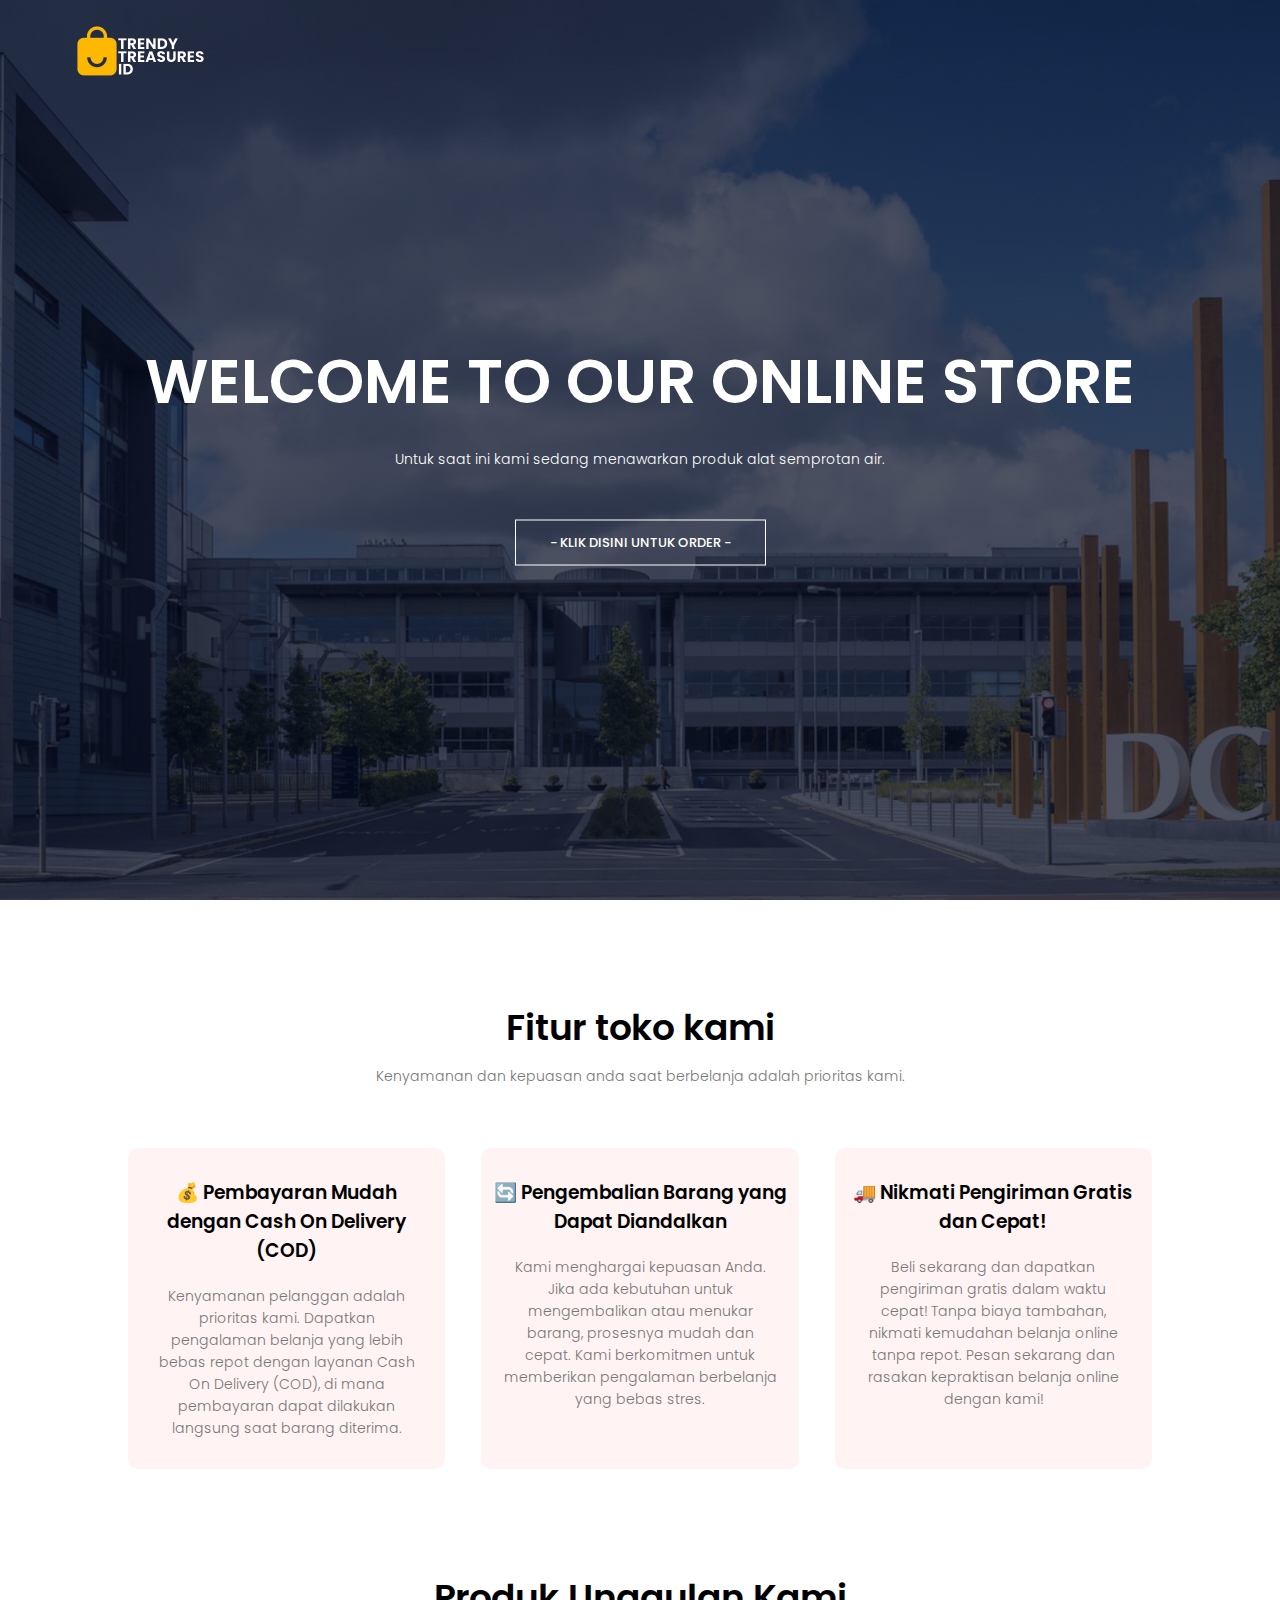
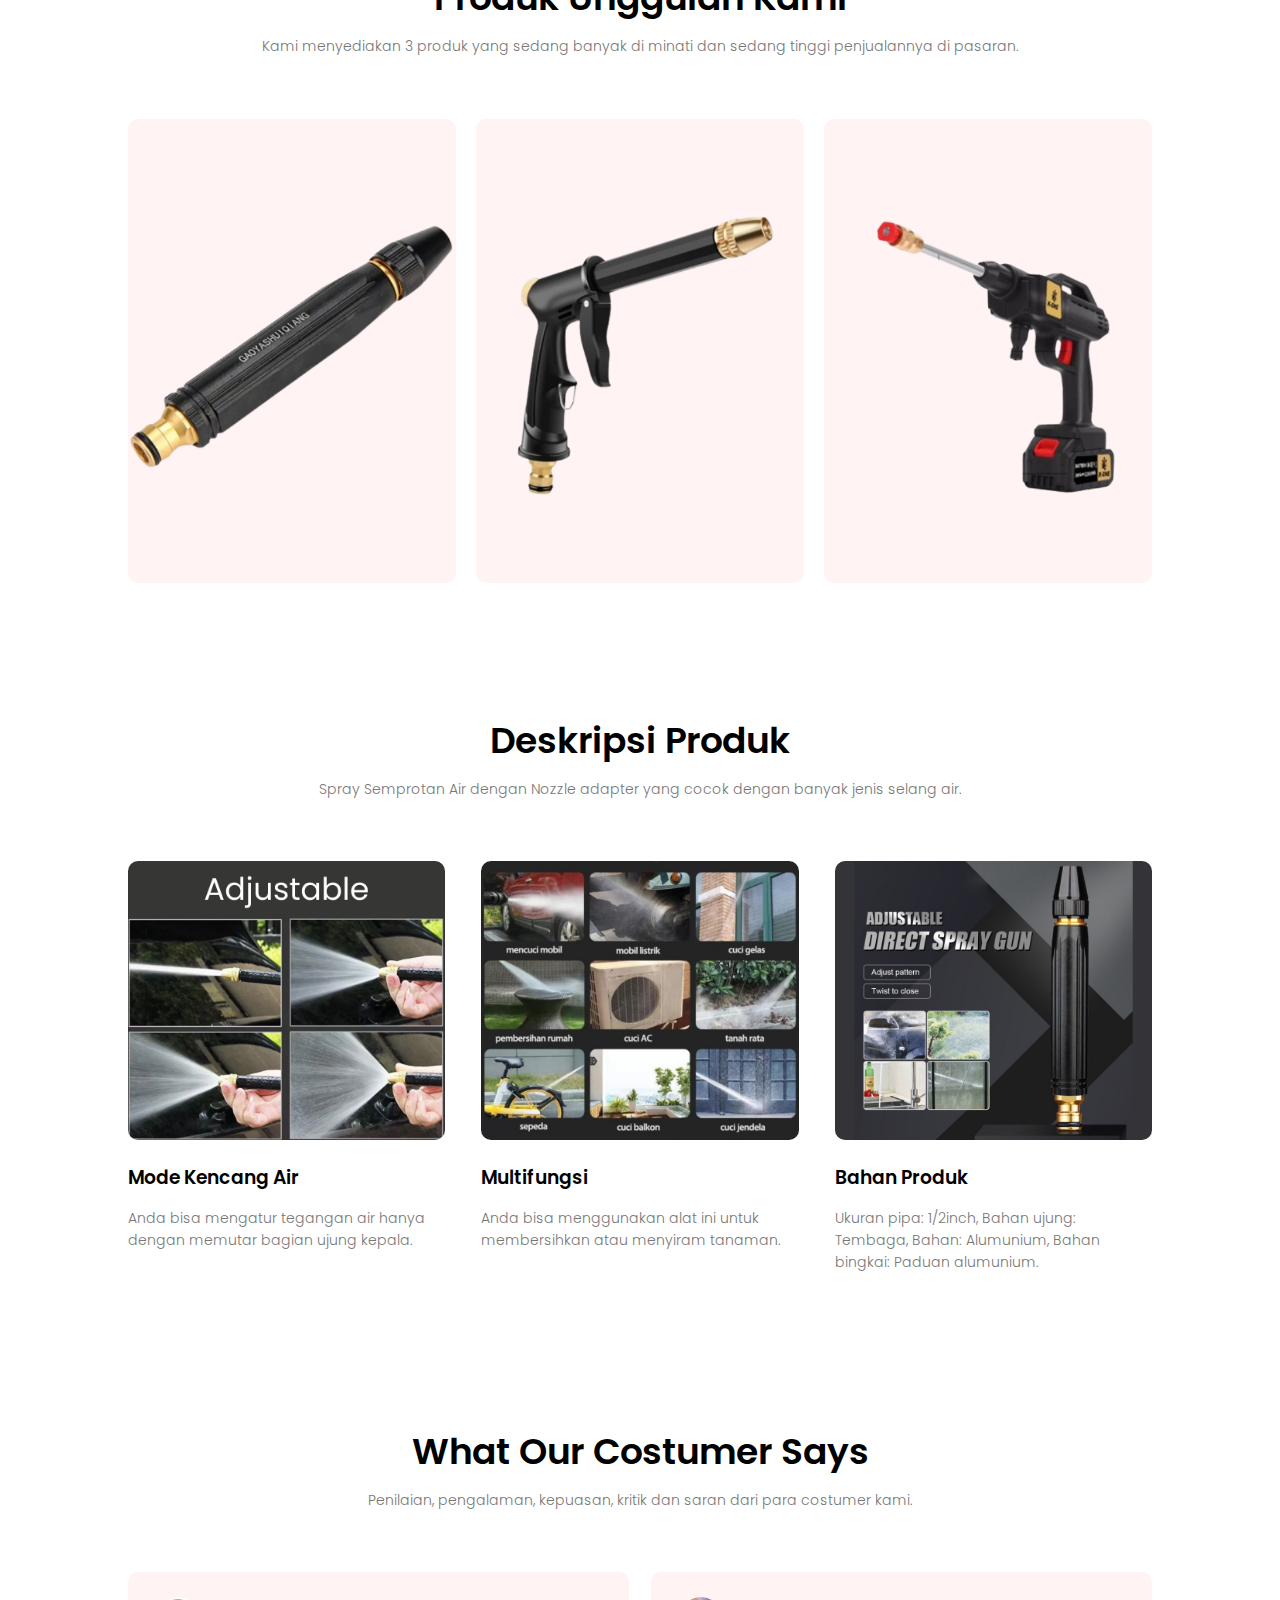
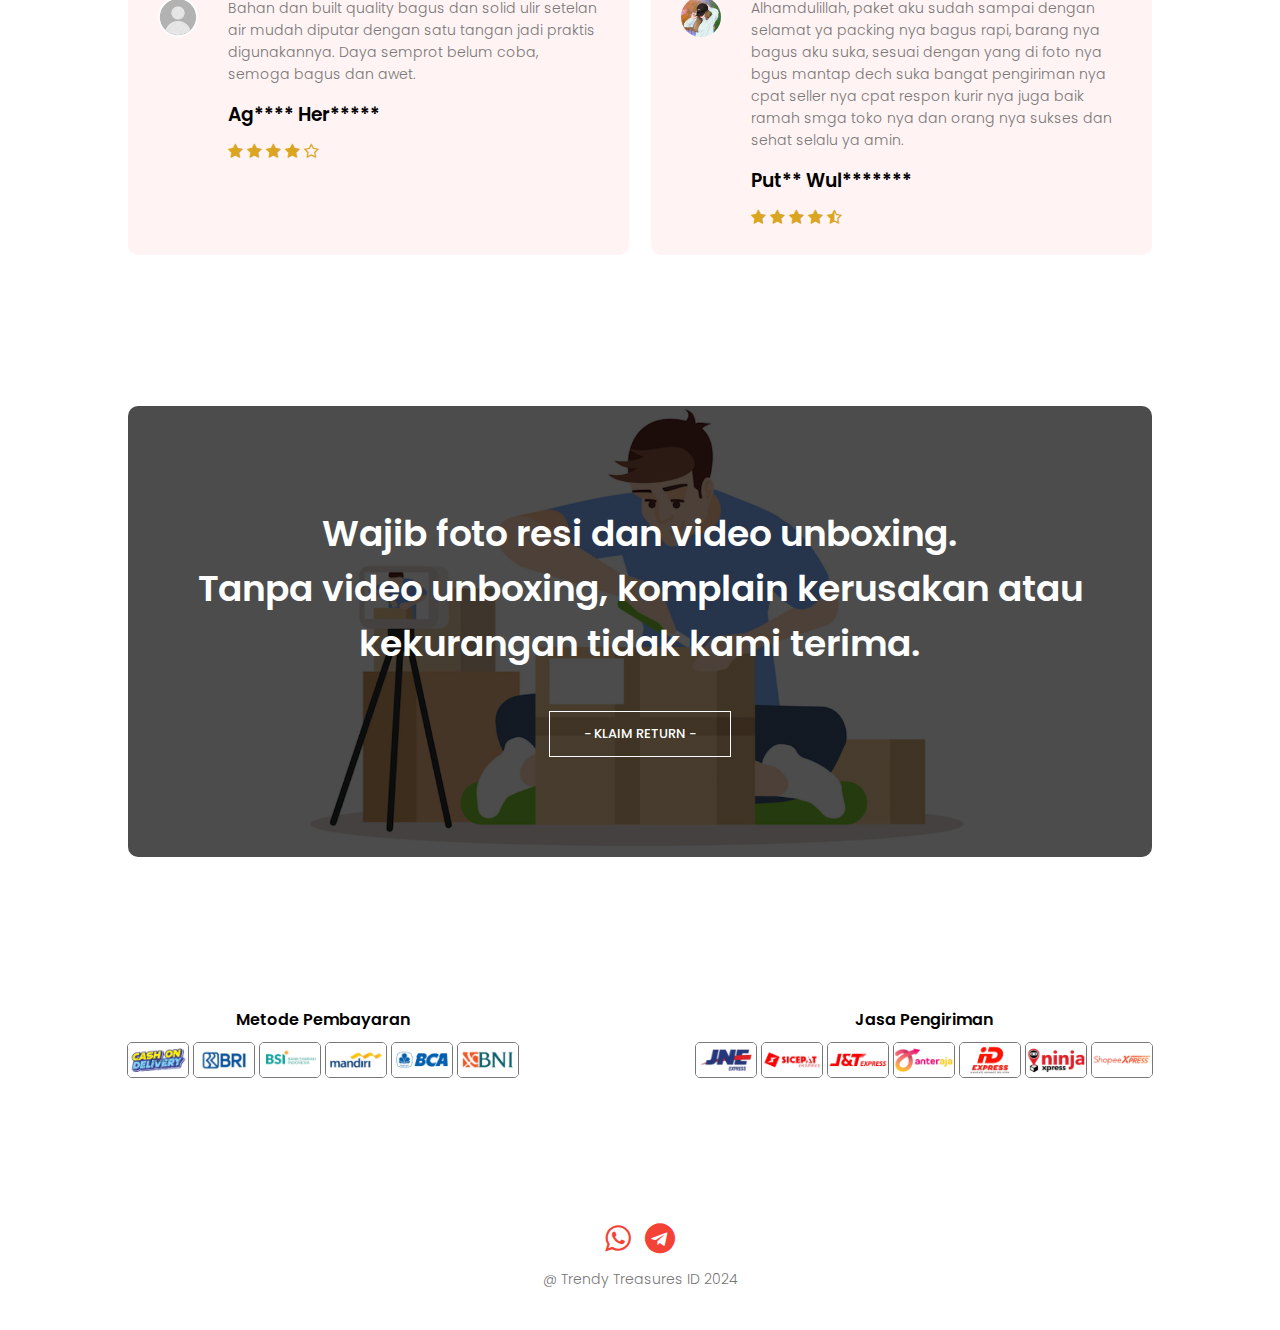
<file: index.html>
<!DOCTYPE html>
<html lang="en">
<head>
    <meta charset="UTF-8">
    <meta name="viewport" content="width=device-width, initial-scale=1.0">
    <title>TrendyTreasuresID</title>
    <link rel="stylesheet" href="style.css">
    <link rel="preconnect" href="https://fonts.googleapis.com">
    <link rel="preconnect" href="https://fonts.gstatic.com" crossorigin>
    <link href="https://fonts.googleapis.com/css2?family=Poppins:wght@500&display=swap" rel="stylesheet">
    <link rel="stylesheet" href="https://stackpath.bootstrapcdn.com/font-awesome/4.7.0/css/font-awesome.min.css">
</head>
<body>
<!--------------------------------------------------HEADER-------------------------------------------------->
    <section class="header">
        <nav>
            <a href="index.html" aria-label="logo"><img src="logonobg.png" alt="logo"></a>
        </nav>
        <div class="text-box">
            <h1>WELCOME TO OUR ONLINE STORE</h1>
            <p>Untuk saat ini kami sedang menawarkan produk alat semprotan air.</p>
            <a href="checkout.html" class="hero-btn">- KLIK DISINI UNTUK ORDER -</a>
        </div>
    </section> 
<!--------------------------------------------------COURSE-------------------------------------------------->
    <section class="course">
        <h1>Fitur toko kami</h1>
        <p>Kenyamanan dan kepuasan anda saat berbelanja adalah prioritas kami.</p>
        <div class="row">
            <div class="course-col">
                <h3>💰 Pembayaran Mudah dengan Cash On Delivery (COD)</h3>
                <p>Kenyamanan pelanggan adalah prioritas kami. Dapatkan pengalaman belanja yang lebih bebas repot dengan layanan Cash On Delivery (COD), di mana pembayaran dapat dilakukan langsung saat barang diterima.</p>
            </div>
            <div class="course-col">
                <h3>🔄 Pengembalian Barang yang Dapat Diandalkan</h3>
                <p>Kami menghargai kepuasan Anda. Jika ada kebutuhan untuk mengembalikan atau menukar barang, prosesnya mudah dan cepat. Kami berkomitmen untuk memberikan pengalaman berbelanja yang bebas stres.</p>
            </div>
            <div class="course-col">
                <h3>🚚 Nikmati Pengiriman Gratis dan Cepat!</h3>
                <p>Beli sekarang dan dapatkan pengiriman gratis dalam waktu cepat! Tanpa biaya tambahan, nikmati kemudahan belanja online tanpa repot. Pesan sekarang dan rasakan kepraktisan belanja online dengan kami!</p>
            </div>
        </div>
    </section>
<!--------------------------------------------------CAMPUS-------------------------------------------------->
    <section class="campus">
        <h1>Produk Unggulan Kami</h1>
        <p>Kami menyediakan 3 produk yang sedang banyak di minati dan sedang tinggi penjualannya di pasaran.</p>
        <div class="row">
            <div class="campus-col">
                <img src="produk1.png" alt="Hoze Nozzle Spray">
                <div class="layer">
                    <h3>Hoze Nozzle Spray</h3>
                </div>
            </div>
            <div class="campus-col">
                <img src="produk2.png" alt="Hoze Nozzle Spray Pistol">
                <div class="layer">
                    <h3>Hoze Nozzle Spray Pistol</h3>
                </div>
            </div>
            <div class="campus-col">
                <img src="produk3.png" alt="K-ONE 588V Pompa Mesin Baterai">
                <div class="layer">
                    <h3>K-ONE 588V Pompa Mesin Baterai</h3>
                </div>
            </div>
        </div>
    </section>
<!-------------------------------------------------FACILITIES------------------------------------------------->
    <section class="facilities">
        <h1>Deskripsi Produk</h1>
        <p>Spray Semprotan Air dengan Nozzle adapter yang cocok dengan banyak jenis selang air.</p>
        <div class="row">
            <div class="facilities-col">
                <img src="mode1.png" alt="">
                <h3>Mode Kencang Air</h3>
                <p>Anda bisa mengatur tegangan air hanya dengan memutar bagian ujung kepala.</p>
            </div>
            <div class="facilities-col">
                <img src="mode2.png" alt="">
                <h3>Multifungsi</h3>
                <p>Anda bisa menggunakan alat ini untuk membersihkan atau menyiram tanaman.</p>
            </div>
            <div class="facilities-col">
                <img src="mode3.png" alt="">
                <h3>Bahan Produk</h3>
                <p>Ukuran pipa: 1/2inch, Bahan ujung: Tembaga, Bahan: Alumunium, Bahan bingkai: Paduan alumunium.</p>
            </div>
        </div>
    </section>
<!-------------------------------------------------TESTIMONI------------------------------------------------->
    <section class="testimonials">
        <h1>What Our Costumer Says</h1>
        <p>Penilaian, pengalaman, kepuasan, kritik dan saran dari para costumer kami.</p>
        <div class="row">
            <div class="testimonials-col">
                <img src="userWA01.png" alt="user1">
                <div>
                    <p>Bahan dan built quality bagus dan solid ulir setelan air mudah diputar dengan satu tangan jadi praktis digunakannya. Daya semprot belum coba, semoga bagus dan awet.</p>
                    <h3>Ag**** Her*****</h3>
                    <i class="fa fa-star"></i>
                    <i class="fa fa-star"></i>
                    <i class="fa fa-star"></i>
                    <i class="fa fa-star"></i>
                    <i class="fa fa-star-o"></i>
                </div>
            </div>
            <div class="testimonials-col">
                <img src="userWA02.png" alt="user2">
                <div>
                    <p>Alhamdulillah, paket aku sudah sampai dengan selamat ya packing nya bagus rapi, barang nya bagus aku suka, sesuai dengan yang di foto nya bgus mantap dech suka bangat pengiriman nya cpat seller nya cpat respon kurir nya juga baik ramah smga toko nya dan orang nya sukses dan sehat selalu ya amin.</p>
                    <h3>Put** Wul*******</h3>
                    <i class="fa fa-star"></i>
                    <i class="fa fa-star"></i>
                    <i class="fa fa-star"></i>
                    <i class="fa fa-star"></i>
                    <i class="fa fa-star-half-o"></i>
                </div>
            </div>
        </div>
    </section>
<!------------------------------------------------KLAIM RETURN------------------------------------------------>
    <section class="cta">
        <h1>Wajib foto resi dan video unboxing.<br>Tanpa video unboxing, komplain kerusakan atau kekurangan tidak kami terima.</h1>
        <a href="https://t.me/TrendyTreasuresID" class="hero-btn">- KLAIM RETURN -</a>
    </section>
<!--------------------------------------------------FOOTER1-------------------------------------------------->
    <section class="footer">
        <div class="row1">
            <div class="payment">
                <h4>Metode Pembayaran</h4>
                <img src="cod.png" alt="COD">
                <img src="BRI.png" alt="BRI">
                <img src="BSI.png" alt="BSI">
                <img src="MANDIRI.png" alt="MANDIRI">
                <img src="BCA.png" alt="BCA">
                <img src="BNI.png" alt="BNI">
            </div>
            <div class="payment">
                <h4>Jasa Pengiriman</h4>
                <img src="jne.png" alt="JNE">
                <img src="sicepat.png" alt="SiCepat">
                <img src="jnt.png" alt="JNT">
                <img src="anteraja.png" alt="AnterAja">
                <img src="id.png" alt="ID">
                <img src="ninja.png" alt="Ninja">
                <img src="shopee.png" alt="Shopee">
            </div>
        </div>
    </section>
<!--------------------------------------------------FOOTER2-------------------------------------------------->
    <section class="footer">
        <div class="icons">
            <a href="https://wa.me/6282126681642" aria-label="contact"><i class="fa fa-whatsapp"></i></a>
            <a href="https://t.me/TrendyTreasuresID" aria-label="contact"><i class="fa fa-telegram"></i></a>
        </div>
        <p>@ Trendy Treasures ID 2024</p>
    </section>

</body>
<script src="https://cdnjs.cloudflare.com/ajax/libs/jquery/3.3.1/jquery.min.js" integrity="sha512-+NqPlbbtM1QqiK8ZAo4Yrj2c4lNQoGv8P79DPtKzj++l5jnN39rHA/xsqn8zE9l0uSoxaCdrOgFs6yjyfbBxSg==" crossorigin="anonymous" referrerpolicy="no-referrer"></script>
<script src="main.js"></script>
</html>
</file>
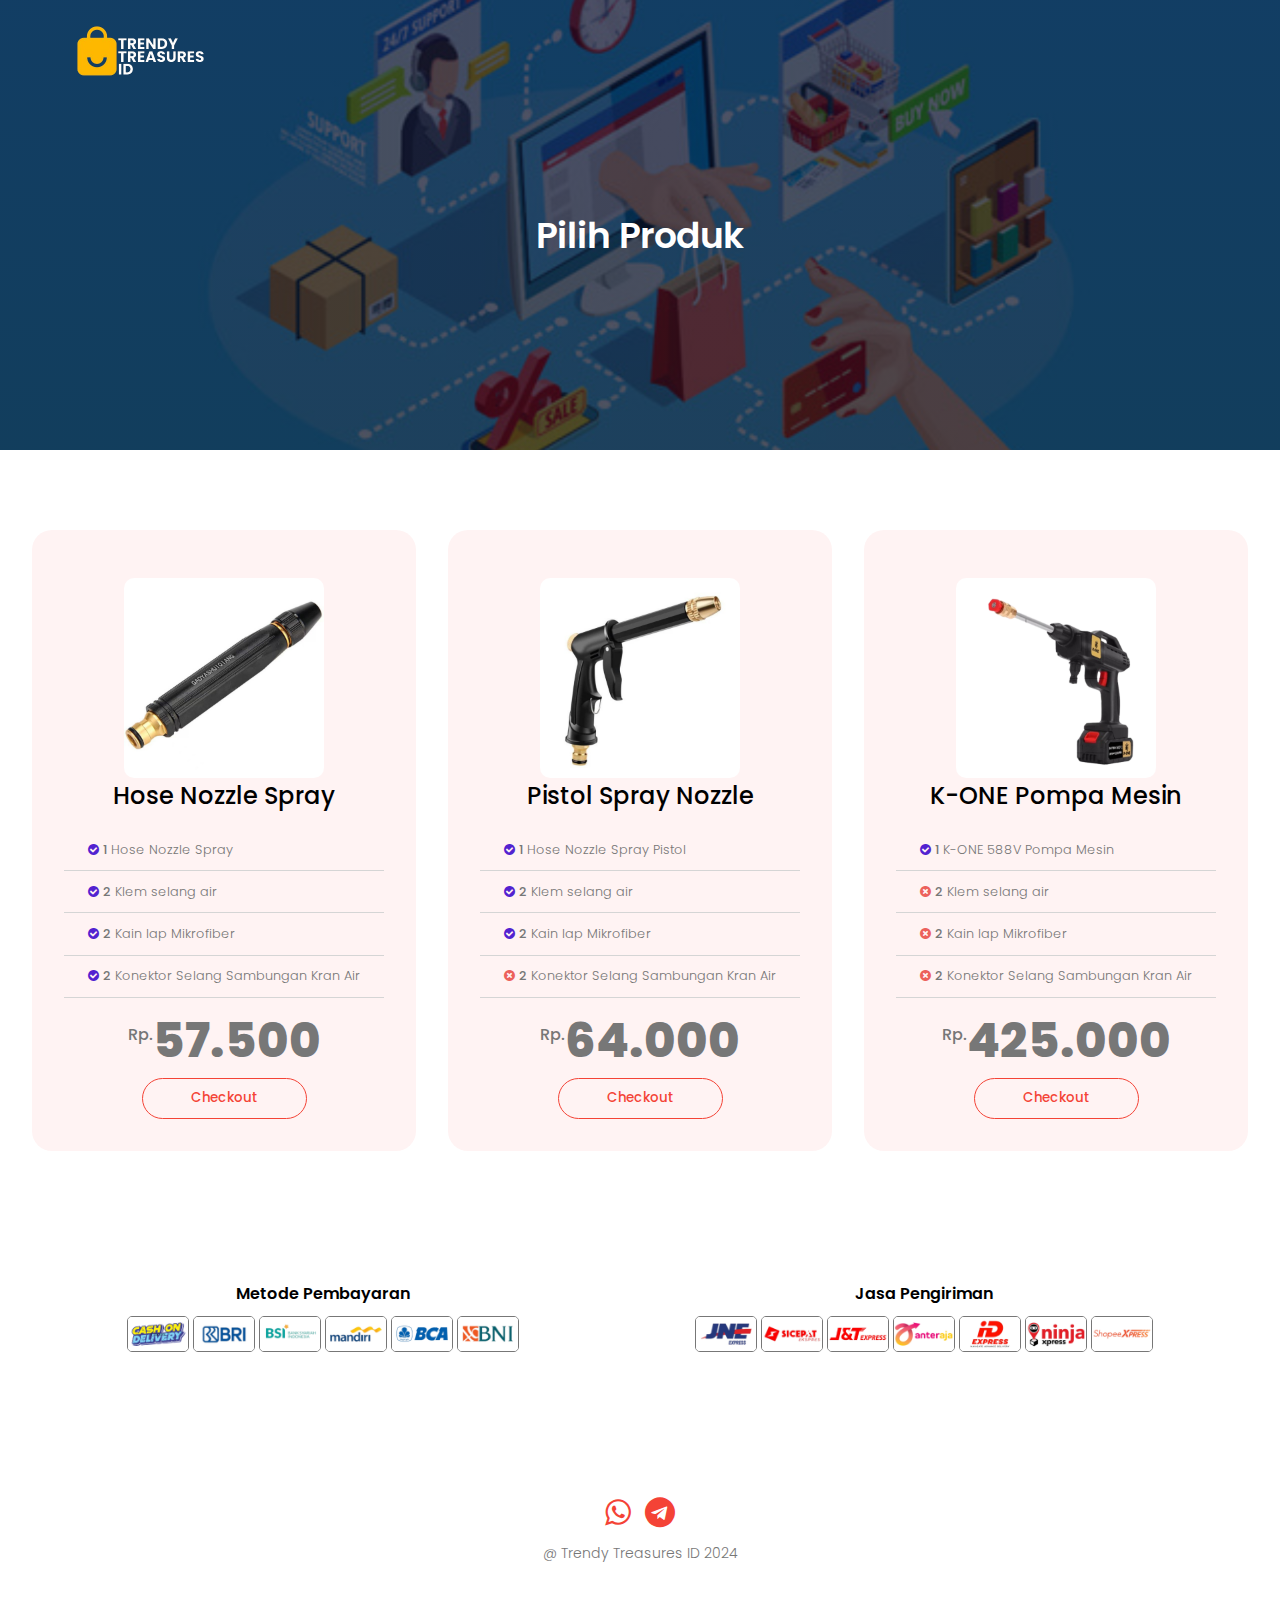
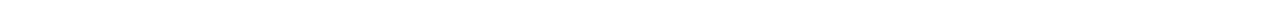
<file: checkout.html>
<!DOCTYPE html>
<html lang="en">
<head>
    <meta charset="UTF-8">
    <meta name="viewport" content="width=device-width, initial-scale=1.0">
    <title>TrendyTreasuresID</title>
    <link rel="stylesheet" href="style.css">
    <link rel="preconnect" href="https://fonts.googleapis.com">
    <link rel="preconnect" href="https://fonts.gstatic.com" crossorigin>
    <link href="https://fonts.googleapis.com/css2?family=Poppins:wght@500&display=swap" rel="stylesheet">
    <link rel="stylesheet" href="https://stackpath.bootstrapcdn.com/font-awesome/4.7.0/css/font-awesome.min.css">
</head>
<body>
<!-------------------------------------------------SUB HEADER------------------------------------------------->
    <section class="sub-header">
        <nav>
            <a href="index.html" aria-label="logo"><img src="logonobg.png" alt="logo"></a>
        </nav>
        <h1>Pilih Produk</h1>
    </section>
<!------------------------------------------------PILIH PRODUK------------------------------------------------>
    <section class="pricing">
        <div class="card-wrapper">
            <div class="card-header">
                <img src="price1.png" alt="">
                <h2>Hose Nozzle Spray</h2>
            </div>
            <div class="card-detail">
                <p><span class="fa fa-check-circle check"></span> <b>1</b> Hose Nozzle Spray</p>
                <p><span class="fa fa-check-circle check"></span> <b>2</b> Klem selang air</p>
                <p><span class="fa fa-check-circle check"></span> <b>2</b> Kain lap Mikrofiber</p>
                <p><span class="fa fa-check-circle check"></span> <b>2</b> Konektor Selang Sambungan Kran Air</p>
            </div>
            <div class="card-price">
                <p><sup>Rp.</sup>57.500</p>
            </div>
            <a href="paymenta.html"><button class="card-button">Checkout</button></a>
        </div>
        <div class="card-wrapper">
            <div class="card-header">
                <img src="price2.png" alt="">
                <h2>Pistol Spray Nozzle</h2>
            </div>
            <div class="card-detail">
                <p><span class="fa fa-check-circle check"></span> <b>1</b> Hose Nozzle Spray Pistol</p>
                <p><span class="fa fa-check-circle check"></span> <b>2</b> Klem selang air</p>
                <p><span class="fa fa-check-circle check"></span> <b>2</b> Kain lap Mikrofiber</p>
                <p><span class="fa fa-times-circle nocheck"></span> <b>2</b> Konektor Selang Sambungan Kran Air</p>
            </div>
            <div class="card-price">
                <p><sup>Rp.</sup>64.000</p>
            </div>
            <a href="paymentb.html"><button class="card-button">Checkout</button></a>
        </div>
        <div class="card-wrapper">
            <div class="card-header">
                <img src="price3.png" alt="">
                <h2>K-ONE Pompa Mesin</h2>
            </div>
            <div class="card-detail">
                <p><span class="fa fa-check-circle check"></span> <b>1</b> K-ONE 588V Pompa Mesin</p>
                <p><span class="fa fa-times-circle nocheck"></span> <b>2</b> Klem selang air</p>
                <p><span class="fa fa-times-circle nocheck"></span> <b>2</b> Kain lap Mikrofiber</p>
                <p><span class="fa fa-times-circle nocheck"></span> <b>2</b> Konektor Selang Sambungan Kran Air</p>
            </div>
            <div class="card-price">
                <p><sup>Rp.</sup>425.000</p>
            </div>
            <a href="paymentc.html"><button class="card-button">Checkout</button></a>
        </div>
    </section>
<!--------------------------------------------------FOOTER1-------------------------------------------------->
    <section class="footer">
        <div class="row1">
            <div class="payment">
                <h4>Metode Pembayaran</h4>
                <img src="cod.png" alt="COD">
                <img src="BRI.png" alt="BRI">
                <img src="BSI.png" alt="BSI">
                <img src="MANDIRI.png" alt="MANDIRI">
                <img src="BCA.png" alt="BCA">
                <img src="BNI.png" alt="BNI">
            </div>
            <div class="payment">
                <h4>Jasa Pengiriman</h4>
                <img src="jne.png" alt="JNE">
                <img src="sicepat.png" alt="SiCepat">
                <img src="jnt.png" alt="JNT">
                <img src="anteraja.png" alt="AnterAja">
                <img src="id.png" alt="ID">
                <img src="ninja.png" alt="Ninja">
                <img src="shopee.png" alt="Shopee">
            </div>
        </div>
    </section>
<!--------------------------------------------------FOOTER2-------------------------------------------------->
    <section class="footer">
        <div class="icons">
            <i class="fa fa-whatsapp"></i>
            <i class="fa fa-telegram"></i>
        </div>
        <p>@ Trendy Treasures ID 2024</p>
    </section>

</body>
<script src="https://cdnjs.cloudflare.com/ajax/libs/jquery/3.3.1/jquery.min.js" integrity="sha512-+NqPlbbtM1QqiK8ZAo4Yrj2c4lNQoGv8P79DPtKzj++l5jnN39rHA/xsqn8zE9l0uSoxaCdrOgFs6yjyfbBxSg==" crossorigin="anonymous" referrerpolicy="no-referrer"></script>
<script src="main.js"></script>
</html>
</file>
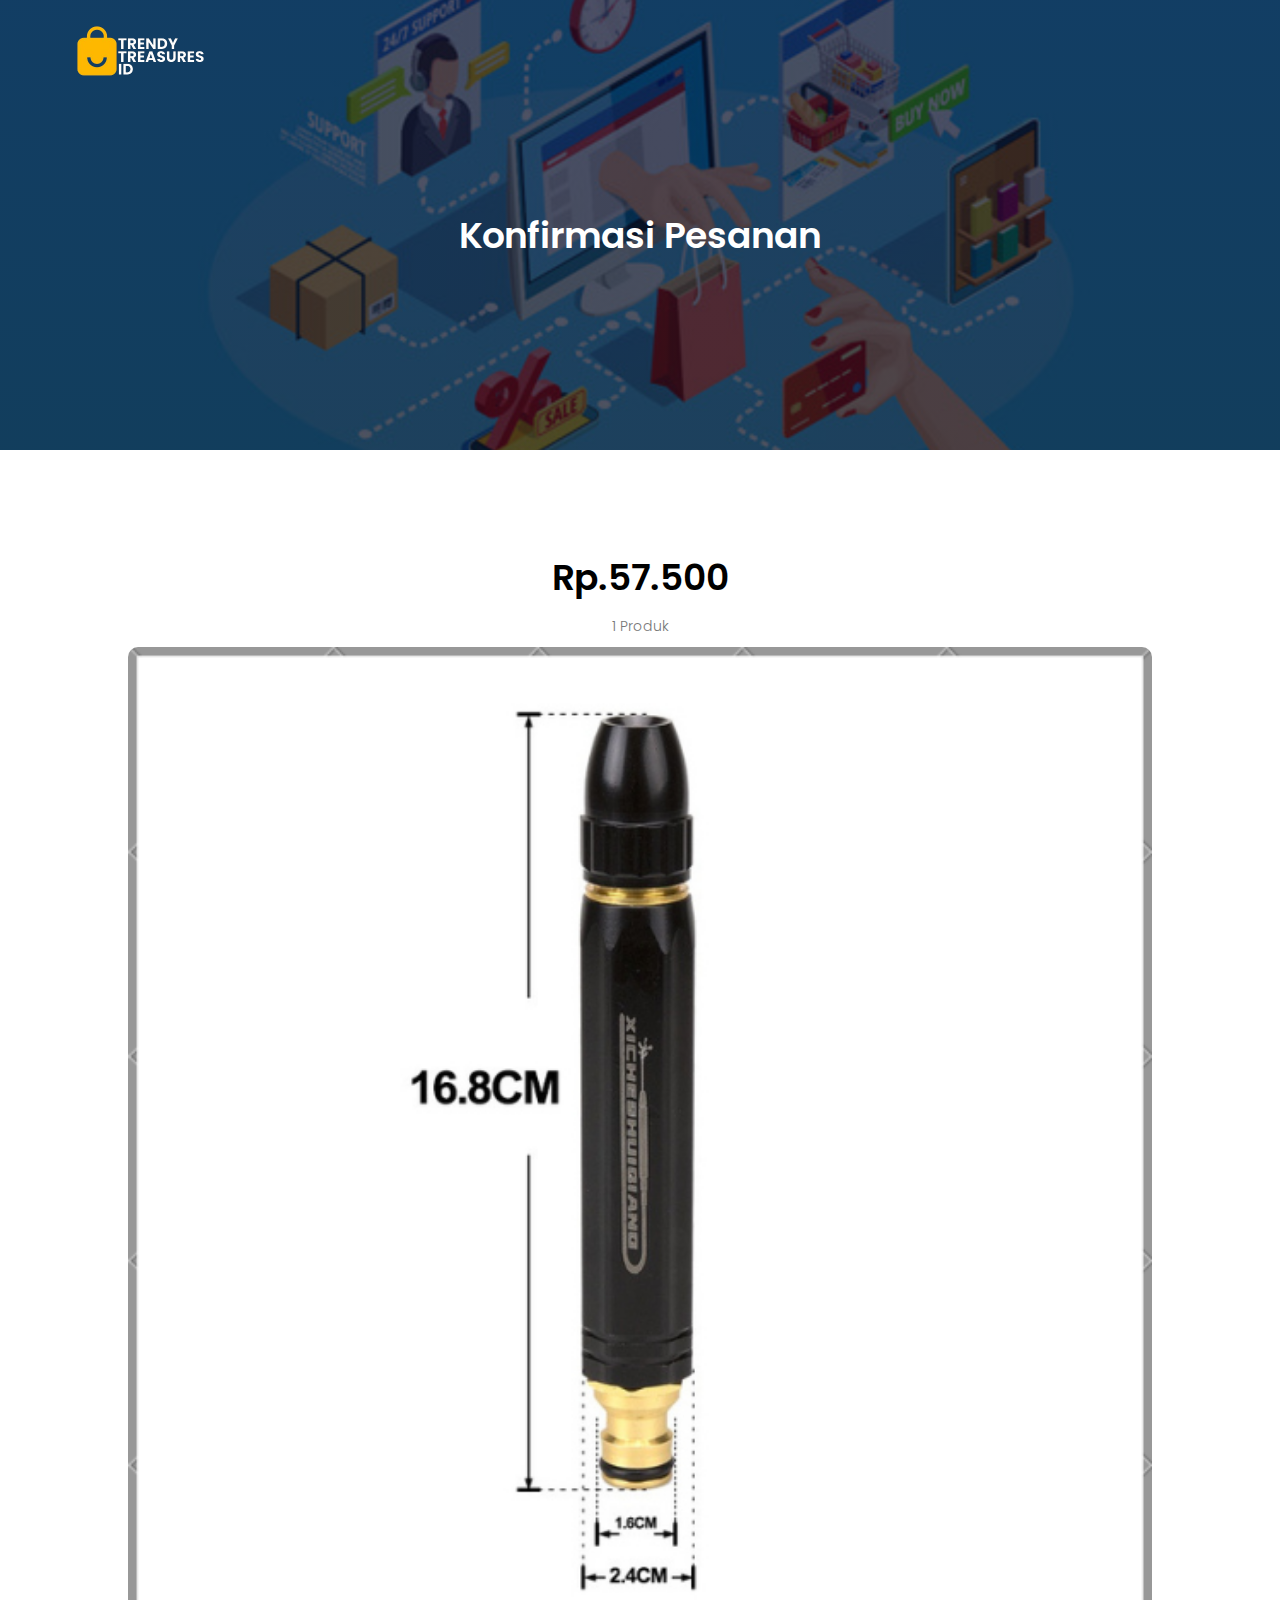
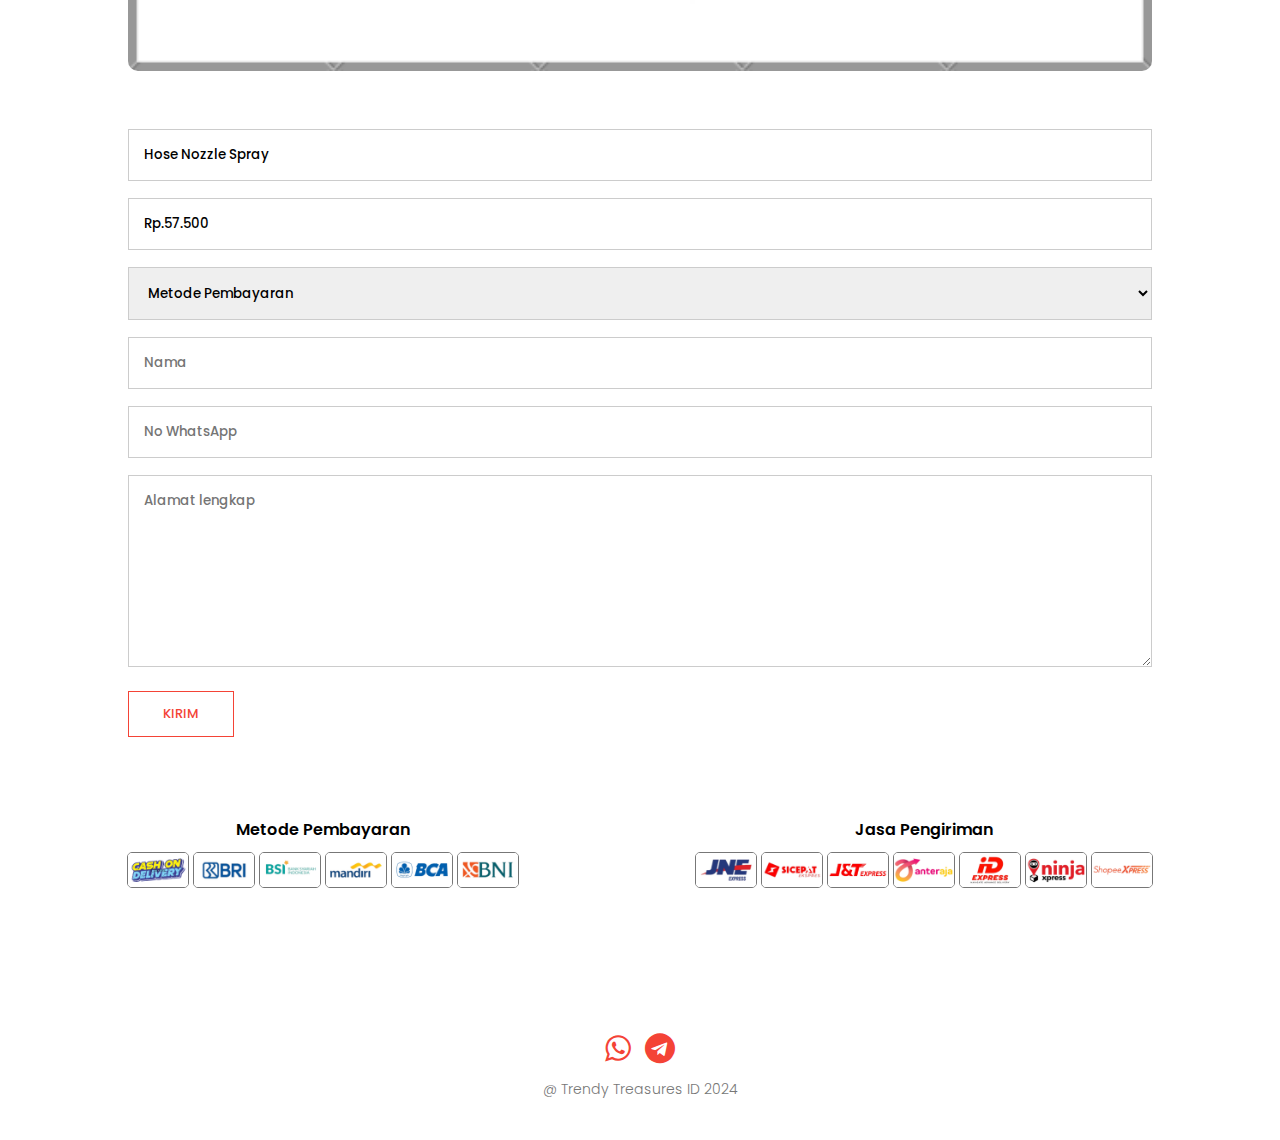
<file: paymenta.html>
<!DOCTYPE html>
<html lang="en">
<head>
    <meta charset="UTF-8">
    <meta name="viewport" content="width=device-width, initial-scale=1.0">
    <title>TrendyTreasuresID</title>
    <link rel="stylesheet" href="style.css">
    <link rel="preconnect" href="https://fonts.googleapis.com">
    <link rel="preconnect" href="https://fonts.gstatic.com" crossorigin>
    <link href="https://fonts.googleapis.com/css2?family=Poppins:wght@500&display=swap" rel="stylesheet">
    <link rel="stylesheet" href="https://stackpath.bootstrapcdn.com/font-awesome/4.7.0/css/font-awesome.min.css">
</head>
<body>
<!-------------------------------------------------SUB HEADER------------------------------------------------->
    <section class="sub-header">
        <nav>
            <a href="index.html" aria-label="logo"><img src="logonobg.png" alt="logo"></a>
        </nav>
        <h1>Konfirmasi Pesanan</h1>
    </section>
    <section class="facilities">
        <h1>Rp.57.500</h1>
        <p>1 Produk</p>
        <div class="facilities-col">
            <img src="bgA1.png" alt="">
        </div>
    </section>
<!---------------------------------------------KONFIRMASI PESANAN--------------------------------------------->
    <section class="contact-us">
        <div>
            <div class="contact-col">
                <form action="main.js">
                    <input readonly id="produk" value="Hose Nozzle Spray" placeholder="produk" required>
                    <input readonly id="harga" value="Rp.57.500" placeholder="Jumlah Harga" required>
                    <select id="pembayaran" aria-label="payment method">
                        <option value="Metode">Metode Pembayaran</option>
                        <option value="COD">Cash On Delivery (COD)</option>
                        <option value="Transfer">Transfer Bank</option>
                    </select>
                    <input type="text" id="nama" placeholder="Nama" required>
                    <input type="text" id="kontak" placeholder="No WhatsApp" required>
                    <textarea rows="8" id="alamat" placeholder="Alamat lengkap" required></textarea>
                    <button type="submit" class="hero-btn red-btn" value="KIRIM" onclick="kirimpesan()">KIRIM</button>
                </form>
            </div>
        </div>
    </section>
<!--------------------------------------------------FOOTER1--------------------------------------------------->
    <section class="footer">
        <div class="row1">
            <div class="payment">
                <h4>Metode Pembayaran</h4>
                <img src="cod.png" alt="COD">
                <img src="BRI.png" alt="BRI">
                <img src="BSI.png" alt="BSI">
                <img src="MANDIRI.png" alt="MANDIRI">
                <img src="BCA.png" alt="BCA">
                <img src="BNI.png" alt="BNI">
            </div>
            <div class="payment">
                <h4>Jasa Pengiriman</h4>
                <img src="jne.png" alt="JNE">
                <img src="sicepat.png" alt="SiCepat">
                <img src="jnt.png" alt="JNT">
                <img src="anteraja.png" alt="AnterAja">
                <img src="id.png" alt="ID">
                <img src="ninja.png" alt="Ninja">
                <img src="shopee.png" alt="Shopee">
            </div>
        </div>
    </section>
<!--------------------------------------------------FOOTER2--------------------------------------------------->
    <section class="footer">
        <div class="icons">
            <i class="fa fa-whatsapp"></i>
            <i class="fa fa-telegram"></i>
        </div>
        <p>@ Trendy Treasures ID 2024</p>
    </section>

    <script src="https://cdnjs.cloudflare.com/ajax/libs/jquery/3.3.1/jquery.min.js" integrity="sha512-+NqPlbbtM1QqiK8ZAo4Yrj2c4lNQoGv8P79DPtKzj++l5jnN39rHA/xsqn8zE9l0uSoxaCdrOgFs6yjyfbBxSg==" crossorigin="anonymous" referrerpolicy="no-referrer"></script>
    <script src="main.js"></script>

</body>

</html>
</file>
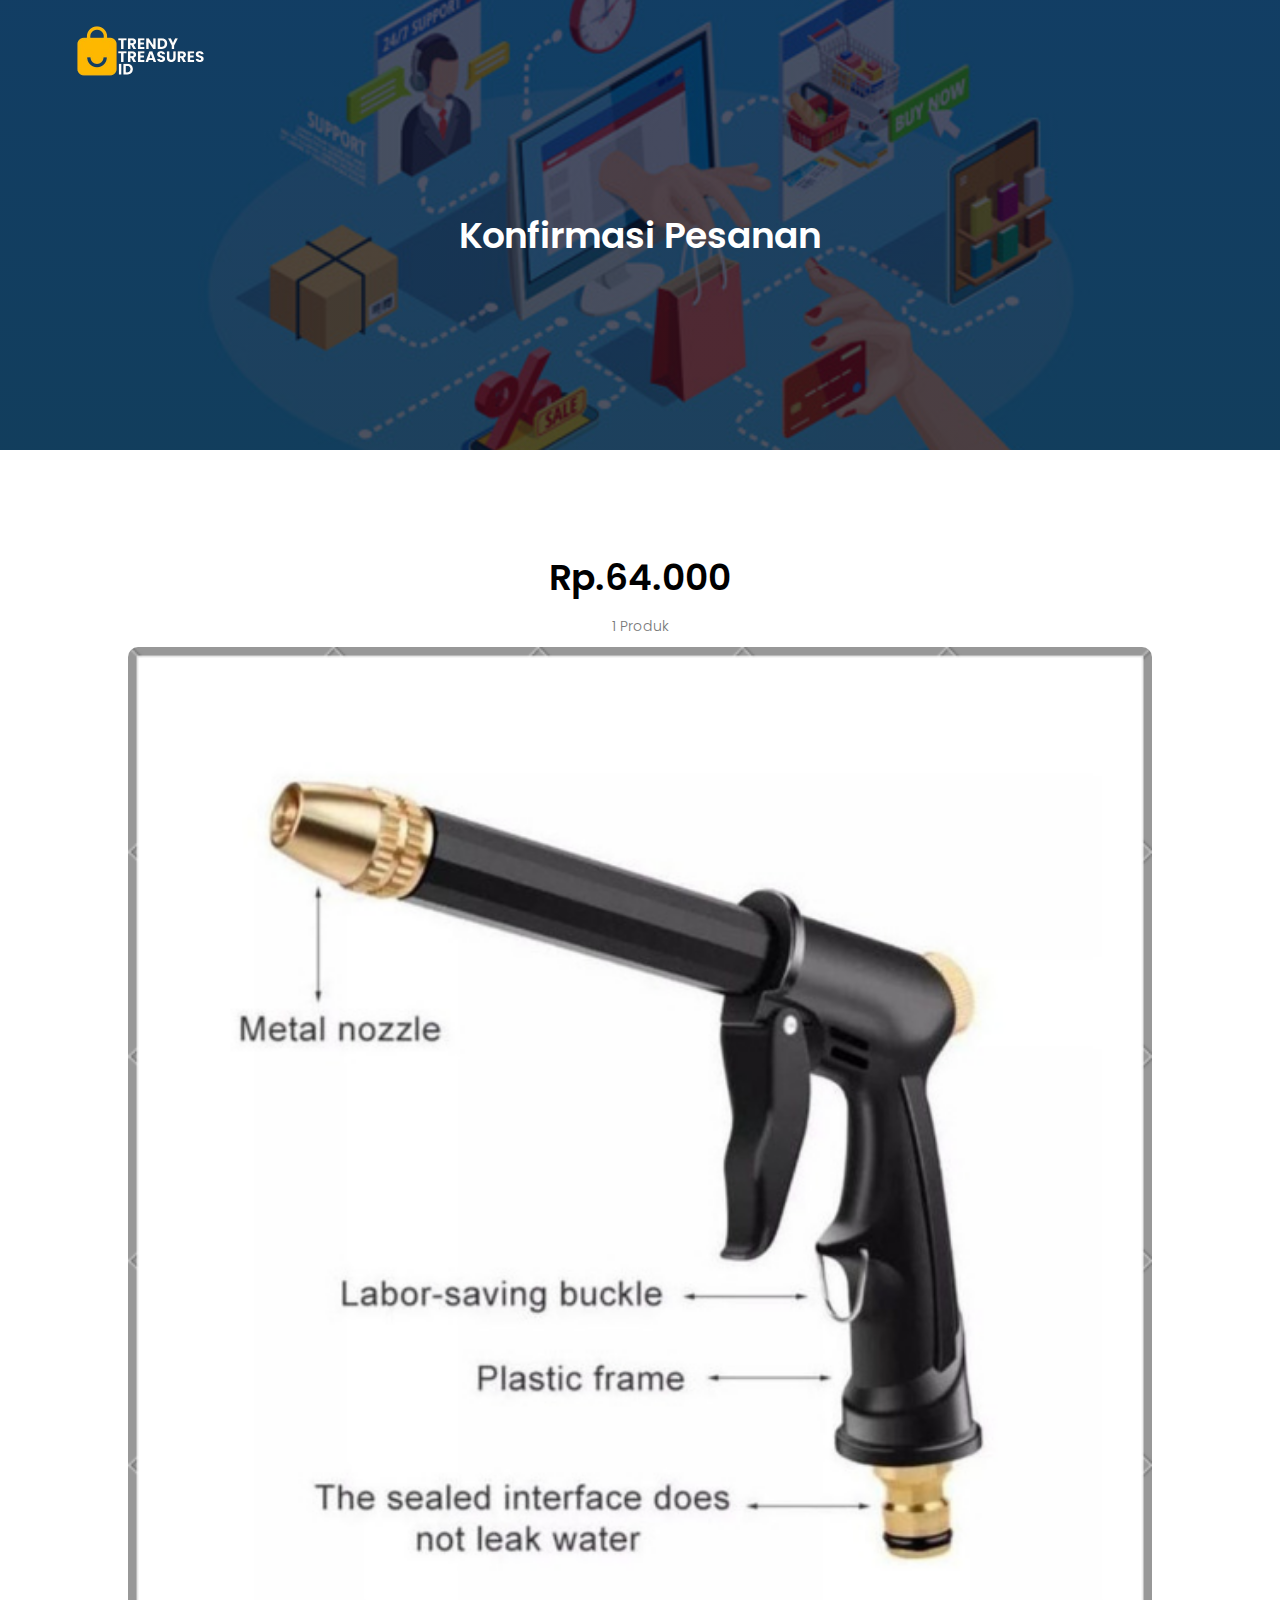
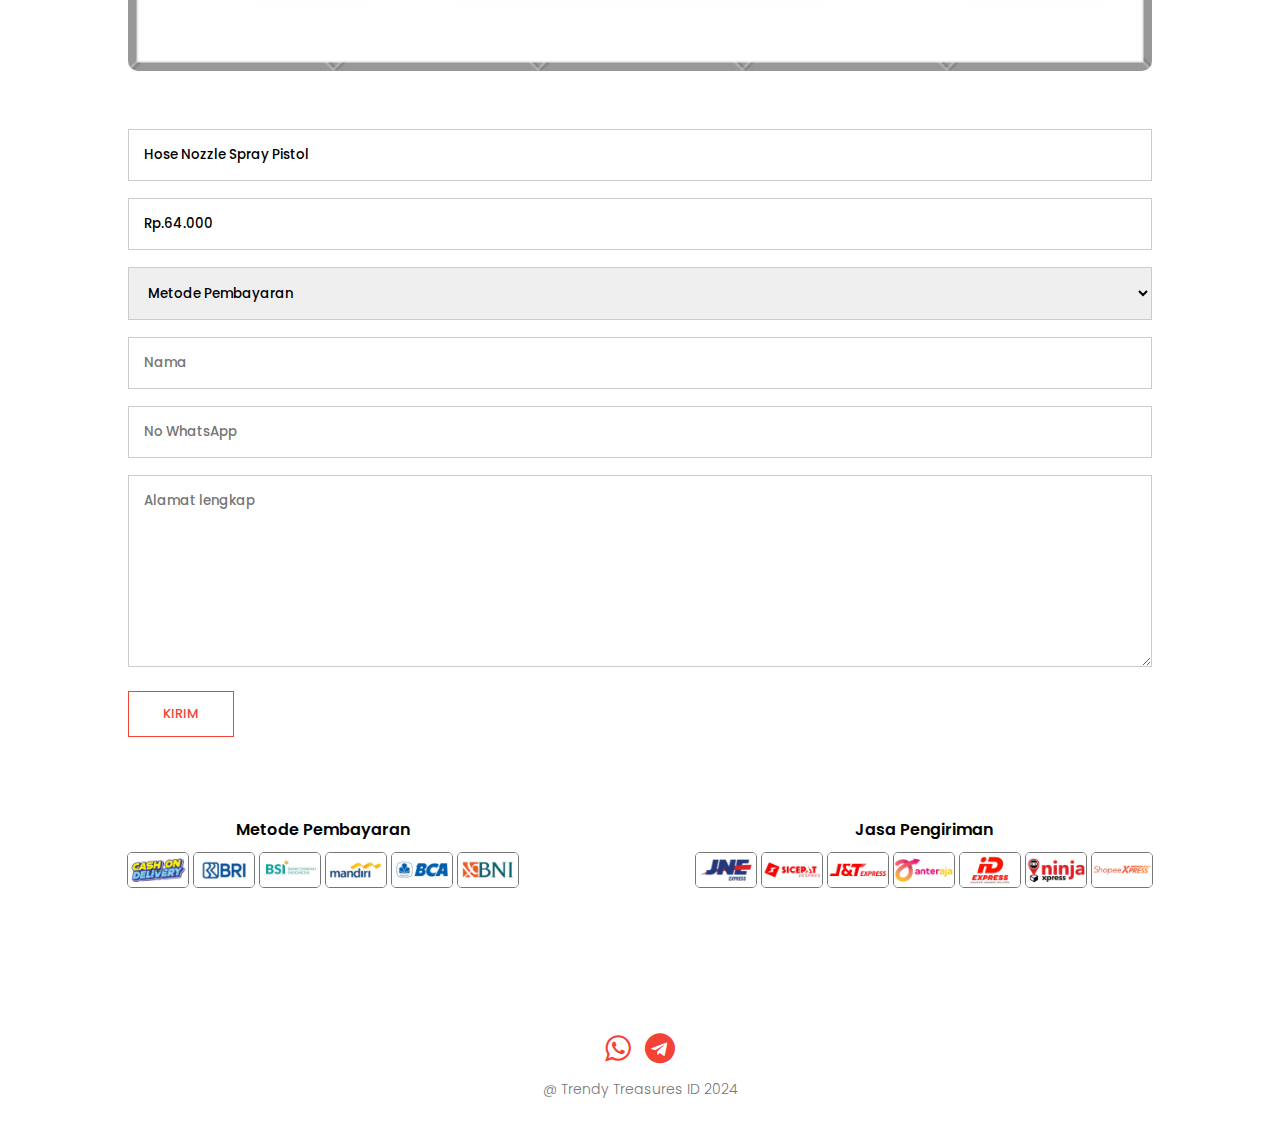
<file: paymentb.html>
<!DOCTYPE html>
<html lang="en">
<head>
    <meta charset="UTF-8">
    <meta name="viewport" content="width=device-width, initial-scale=1.0">
    <title>TrendyTreasuresID</title>
    <link rel="stylesheet" href="style.css">
    <link rel="preconnect" href="https://fonts.googleapis.com">
    <link rel="preconnect" href="https://fonts.gstatic.com" crossorigin>
    <link href="https://fonts.googleapis.com/css2?family=Poppins:wght@500&display=swap" rel="stylesheet">
    <link rel="stylesheet" href="https://stackpath.bootstrapcdn.com/font-awesome/4.7.0/css/font-awesome.min.css">
</head>
<body>
<!-------------------------------------------------SUB HEADER------------------------------------------------->
    <section class="sub-header">
        <nav>
            <a href="index.html" aria-label="logo"><img src="logonobg.png" alt="logo"></a>
        </nav>
        <h1>Konfirmasi Pesanan</h1>
    </section>
    <section class="facilities">
        <h1>Rp.64.000</h1>
        <p>1 Produk</p>
        <div class="facilities-col">
            <img src="bgA2.png" alt="">
        </div>
    </section>
<!---------------------------------------------KONFIRMASI PESANAN--------------------------------------------->
    <section class="contact-us">
        <div>
            <div class="contact-col">
                <form action="main.js">
                    <input readonly value="Hose Nozzle Spray Pistol" placeholder="produk" required>
                    <input readonly value="Rp.64.000" placeholder="Jumlah Harga" required>
                    <select aria-label="payment method">
                        <option value="metode">Metode Pembayaran</option>
                        <option value="cod">Cash On Delivery (COD)</option>
                        <option value="transfer">Transfer Bank</option>
                    </select>
                    <input type="text" placeholder="Nama" required>
                    <input type="text" placeholder="No WhatsApp" required>
                    <textarea rows="8" placeholder="Alamat lengkap" required></textarea>
                    <button type="submit" class="hero-btn red-btn">KIRIM</button>
                </form>
            </div>
        </div>
    </section>
<!--------------------------------------------------FOOTER1--------------------------------------------------->
    <section class="footer">
        <div class="row1">
            <div class="payment">
                <h4>Metode Pembayaran</h4>
                <img src="cod.png" alt="COD">
                <img src="BRI.png" alt="BRI">
                <img src="BSI.png" alt="BSI">
                <img src="MANDIRI.png" alt="MANDIRI">
                <img src="BCA.png" alt="BCA">
                <img src="BNI.png" alt="BNI">
            </div>
            <div class="payment">
                <h4>Jasa Pengiriman</h4>
                <img src="jne.png" alt="JNE">
                <img src="sicepat.png" alt="SiCepat">
                <img src="jnt.png" alt="JNT">
                <img src="anteraja.png" alt="AnterAja">
                <img src="id.png" alt="ID">
                <img src="ninja.png" alt="Ninja">
                <img src="shopee.png" alt="Shopee">
            </div>
        </div>
    </section>
<!--------------------------------------------------FOOTER2--------------------------------------------------->
    <section class="footer">
        <div class="icons">
            <i class="fa fa-whatsapp"></i>
            <i class="fa fa-telegram"></i>
        </div>
        <p>@ Trendy Treasures ID 2024</p>
    </section>

</body>
<script src="https://cdnjs.cloudflare.com/ajax/libs/jquery/3.3.1/jquery.min.js" integrity="sha512-+NqPlbbtM1QqiK8ZAo4Yrj2c4lNQoGv8P79DPtKzj++l5jnN39rHA/xsqn8zE9l0uSoxaCdrOgFs6yjyfbBxSg==" crossorigin="anonymous" referrerpolicy="no-referrer"></script>
<script src="main.js"></script>
</html>
</file>
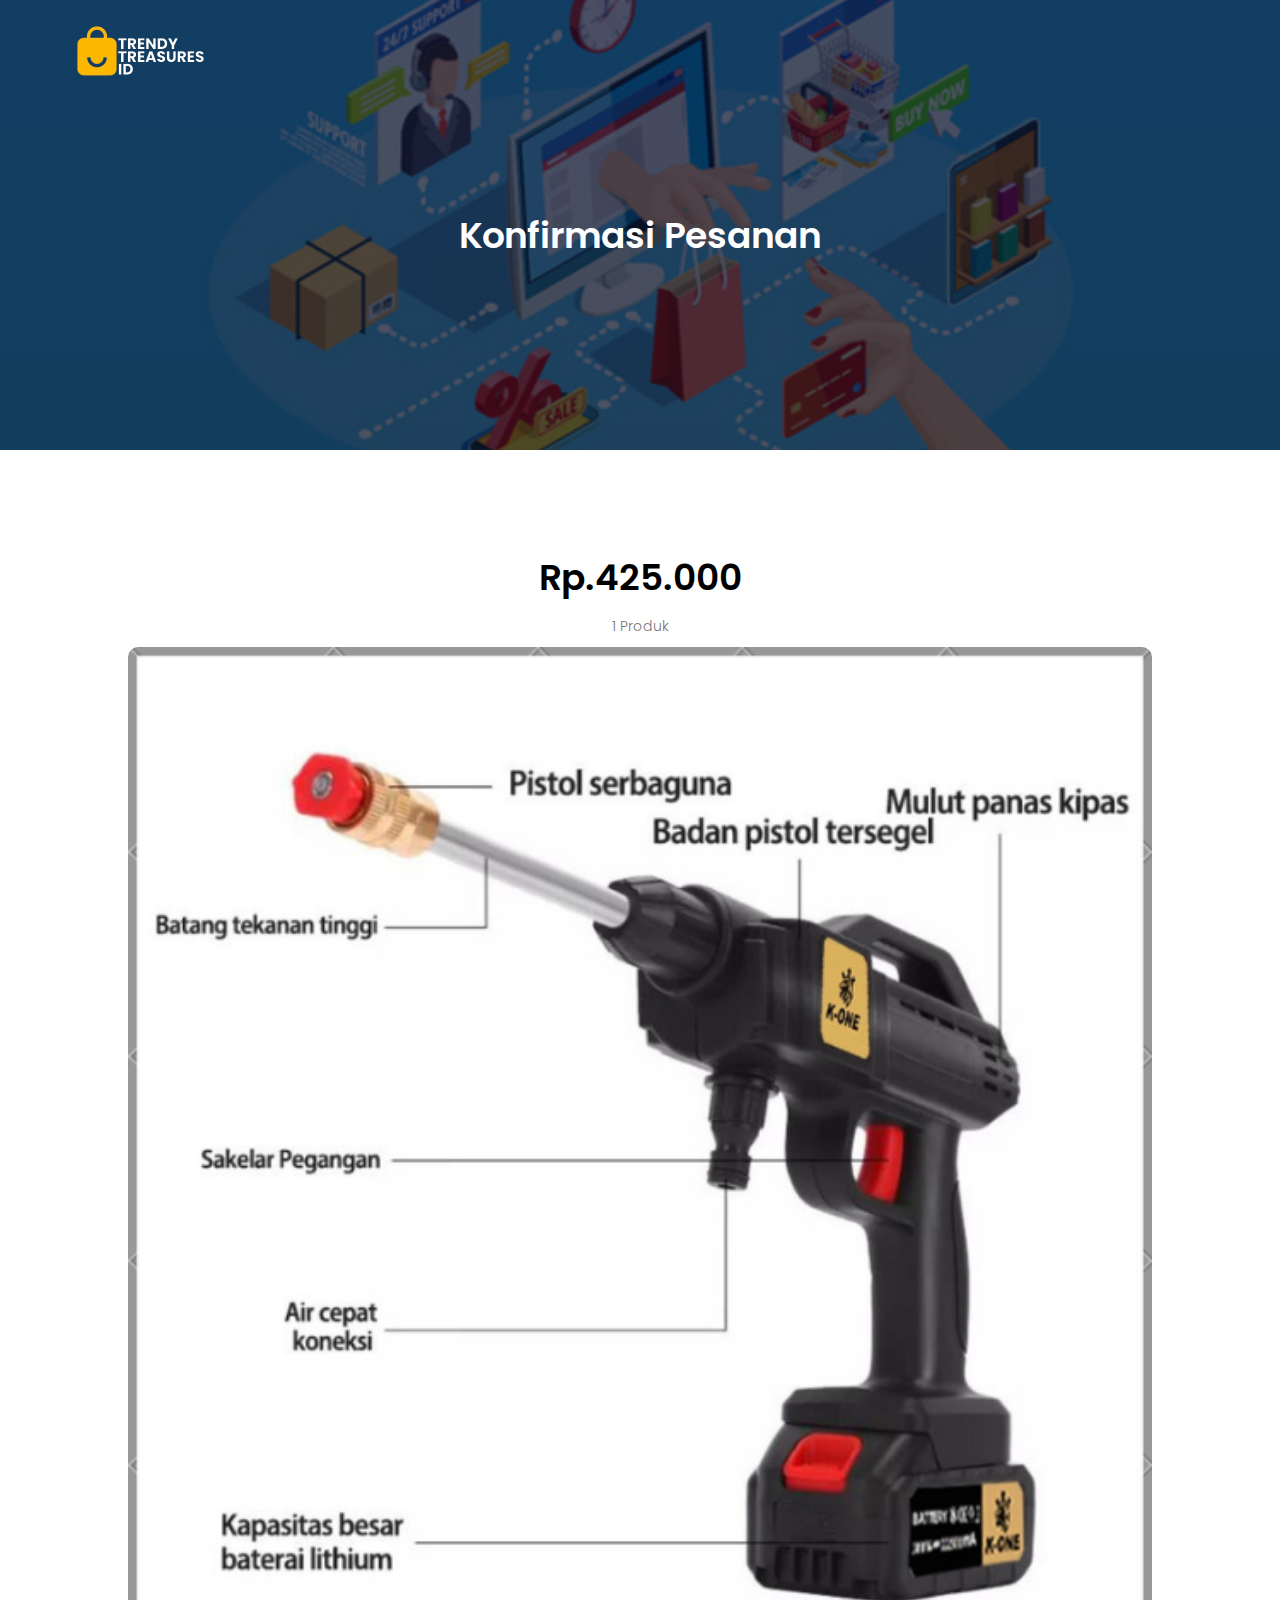
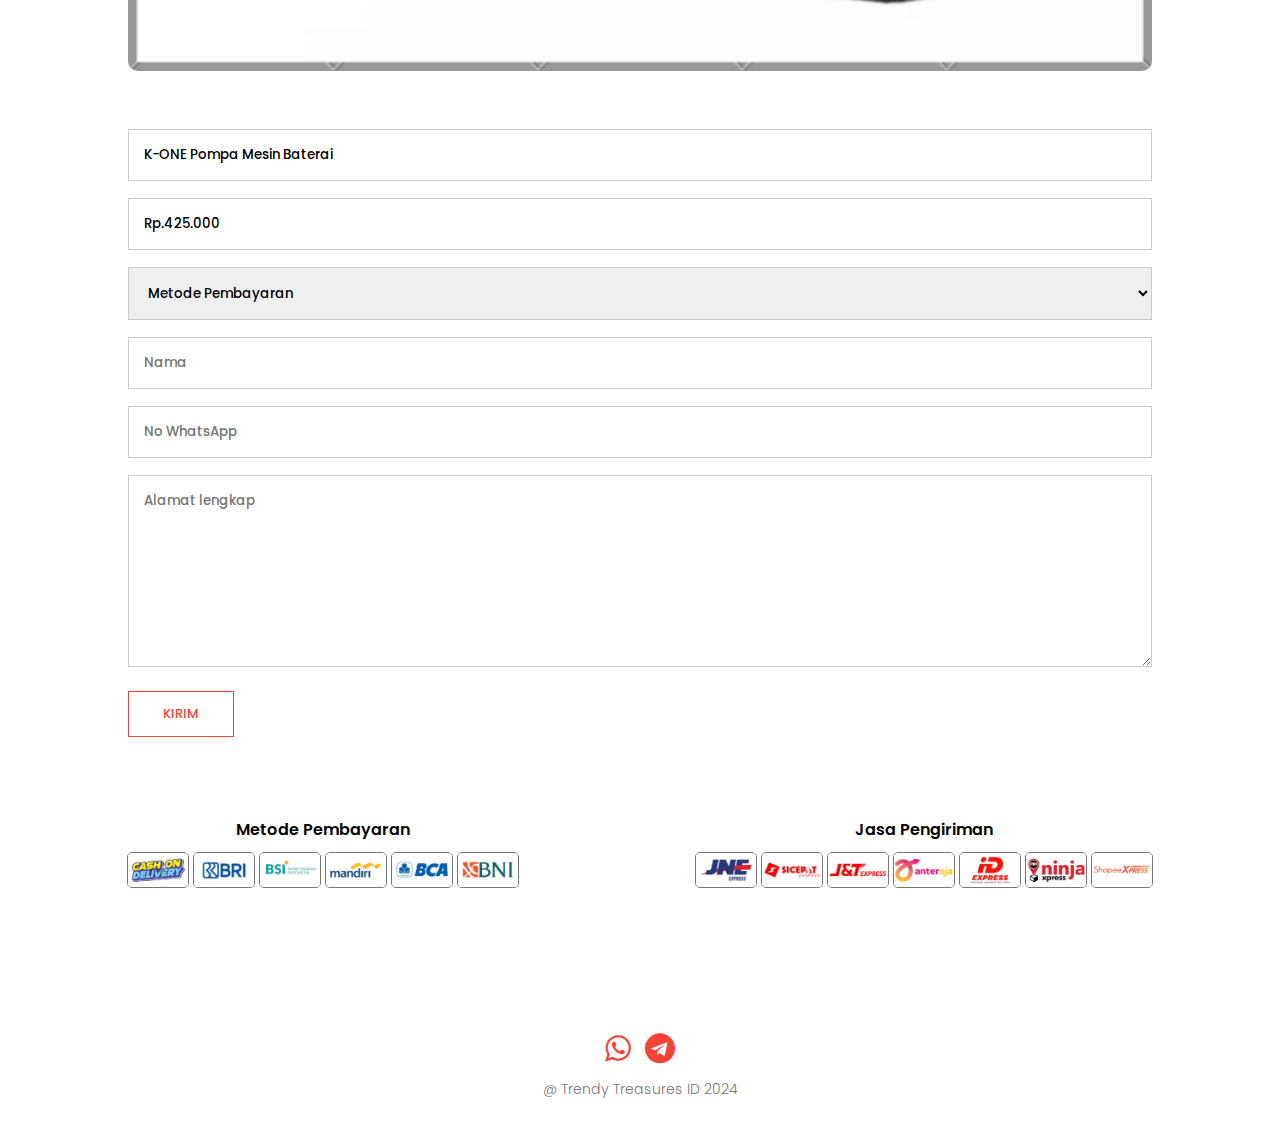
<file: paymentc.html>
<!DOCTYPE html>
<html lang="en">
<head>
    <meta charset="UTF-8">
    <meta name="viewport" content="width=device-width, initial-scale=1.0">
    <title>TrendyTreasuresID</title>
    <link rel="stylesheet" href="style.css">
    <link rel="preconnect" href="https://fonts.googleapis.com">
    <link rel="preconnect" href="https://fonts.gstatic.com" crossorigin>
    <link href="https://fonts.googleapis.com/css2?family=Poppins:wght@500&display=swap" rel="stylesheet">
    <link rel="stylesheet" href="https://stackpath.bootstrapcdn.com/font-awesome/4.7.0/css/font-awesome.min.css">
</head>
<body>
<!-------------------------------------------------SUB HEADER------------------------------------------------->
    <section class="sub-header">
        <nav>
            <a href="index.html" aria-label="logo"><img src="logonobg.png" alt="logo"></a>
        </nav>
        <h1>Konfirmasi Pesanan</h1>
    </section>
    <section class="facilities">
        <h1>Rp.425.000</h1>
        <p>1 Produk</p>
        <div class="facilities-col">
            <img src="bgA3.png" alt="">
        </div>
    </section>
<!---------------------------------------------KONFIRMASI PESANAN--------------------------------------------->
    <section class="contact-us">
        <div>
            <div class="contact-col">
                <form action="main.js">
                    <input readonly value="K-ONE Pompa Mesin Baterai" placeholder="produk" required>
                    <input readonly value="Rp.425.000" placeholder="Jumlah Harga" required>
                    <select aria-label="payment method">
                        <option value="metode">Metode Pembayaran</option>
                        <option value="cod">Cash On Delivery (COD)</option>
                        <option value="transfer">Transfer Bank</option>
                    </select>
                    <input type="text" placeholder="Nama" required>
                    <input type="text" placeholder="No WhatsApp" required>
                    <textarea rows="8" placeholder="Alamat lengkap" required></textarea>
                    <button type="submit" class="hero-btn red-btn">KIRIM</button>
                </form>
            </div>
        </div>
    </section>
<!--------------------------------------------------FOOTER1--------------------------------------------------->
    <section class="footer">
        <div class="row1">
            <div class="payment">
                <h4>Metode Pembayaran</h4>
                <img src="cod.png" alt="COD">
                <img src="BRI.png" alt="BRI">
                <img src="BSI.png" alt="BSI">
                <img src="MANDIRI.png" alt="MANDIRI">
                <img src="BCA.png" alt="BCA">
                <img src="BNI.png" alt="BNI">
            </div>
            <div class="payment">
                <h4>Jasa Pengiriman</h4>
                <img src="jne.png" alt="JNE">
                <img src="sicepat.png" alt="SiCepat">
                <img src="jnt.png" alt="JNT">
                <img src="anteraja.png" alt="AnterAja">
                <img src="id.png" alt="ID">
                <img src="ninja.png" alt="Ninja">
                <img src="shopee.png" alt="Shopee">
            </div>
        </div>
    </section>
<!--------------------------------------------------FOOTER2--------------------------------------------------->
    <section class="footer">
        <div class="icons">
            <i class="fa fa-whatsapp"></i>
            <i class="fa fa-telegram"></i>
        </div>
        <p>@ Trendy Treasures ID 2024</p>
    </section>

</body>
<script src="https://cdnjs.cloudflare.com/ajax/libs/jquery/3.3.1/jquery.min.js" integrity="sha512-+NqPlbbtM1QqiK8ZAo4Yrj2c4lNQoGv8P79DPtKzj++l5jnN39rHA/xsqn8zE9l0uSoxaCdrOgFs6yjyfbBxSg==" crossorigin="anonymous" referrerpolicy="no-referrer"></script>
<script src="main.js"></script>
</html>
</file>
<file: style.css>
*{
    margin: 0;
    padding: 0;
    font-family: "Poppins", sans-serif;
    font-weight: 500;
    font-style: normal;      
}

/* --------------------------------------------------HEADER------------------------------------------------- */

.header{
    min-height: 100vh;
    width: 100%;
    background-image: linear-gradient(rgba(4,9,30,0.7),rgba(4,9,30,0.7)),url(banner.png);
    background-position: center;
    background-size: cover;
    position: relative;
}
nav{
    display: flex;
    padding: 2% 6%;
    justify-content: space-between;
    align-items: center;
}
nav img{
    width: 150px;
}
.text-box{
    width: 90%;
    color: white;
    position: absolute;
    top: 50%;
    left: 50%;
    transform: translate(-50%,-50%);
    text-align: center;
}
.text-box h1{
    font-size: 62px;
}
.text-box p{
    margin: 10px 0 40px;
    font-size: 14px;
    color: white;
}
.hero-btn{
    display: inline-block;
    text-decoration: none;
    color: white;
    border: 1px solid white;
    padding: 12px 34px;
    font-size: 13px;
    background: transparent;
    position: relative;
    cursor: pointer;
}
.hero-btn:hover{
    border: 1px solid #f44336;
    background: #f44336;
    transition: 0.5s;
}
@media(max-width: 640px){
    .text-box h1{
        font-size: 20px;
    }
}

/* --------------------------------------------------COURSE------------------------------------------------- */

.course{
    width: 80%;
    margin: auto;
    text-align: center;
    padding-top: 100px;
}
h1{
    font-size: 36px;
    font-weight: 600;
}
p{
    color: #777;
    font-size: 14px;
    font-weight: 300;
    line-height: 22px;
    padding: 10px;
}
.row{
    margin-top: 5%;
    display: flex;
    justify-content: space-between;
}
.course-col{
    flex-basis: 31%;
    background: #fff3f3;
    border-radius: 10px;
    margin-bottom: 5%;
    padding: 20px 12px;
    box-sizing: border-box;
    transition: 0.5s;
}
h3{
    text-align: center;
    font-weight: 600;
    margin: 10px 0;
}
.course-col:hover{
    box-shadow: 0 0 20px 0px rgba(0,0,0,0.2);
}
@media(max-width: 640px){
    .row{
        flex-direction: column;
    }
}

/* --------------------------------------------------CAMPUS------------------------------------------------- */

.campus{
    width: 80%;
    margin: auto;
    text-align: center;
    padding-top: 50px;
}
.campus-col{
    flex-basis: 32%;
    border-radius: 10px;
    margin-bottom: 30px;
    position: relative;
    overflow: hidden;
}
.campus-col img{
    width: 100%;
    display: block;
}
.layer{
    background: transparent;
    height: 100%;
    width: 100%;
    position: absolute;
    top: 0;
    left: 0;
    transition: 0.5s;
}
.layer:hover{
    background: rgba(226,0,0,0.7);
}
.layer h3{
    width: 100%;
    font-weight: 500;
    color: white;
    font-size: 26px;
    bottom: 0;
    left: 50%;
    transform: translateX(-50%);
    position: absolute;
    opacity: 0;
    transition: 0.5s;
}
.layer:hover h3{
    bottom: 49%;
    opacity: 1;
}

/* ------------------------------------------------FACILITIES----------------------------------------------- */

.facilities{
    width: 80%;
    margin: auto;
    text-align: center;
    padding-top: 100px;
}
.facilities-col{
    flex-basis: 31%;
    border-radius: 10px;
    margin-bottom: 5%;
    text-align: left;
}
.facilities-col img{
    width: 100%;
    border-radius: 10px;
}
.facilities-col p{
    padding: 0;
}
.facilities-col h3{
    margin-top: 16px;
    margin-bottom: 15px;
    text-align: left;
}

/* ------------------------------------------------TESTIMONI----------------------------------------------- */

.testimonials{
    width: 80%;
    margin: auto;
    padding-top: 100px;
    text-align: center;
}
.testimonials-col{
    flex-basis: 44%;
    border-radius: 10px;
    margin-bottom: 5%;
    text-align: left;
    background: #fff3f3;
    padding: 25px;
    cursor: pointer;
    display: flex;
}
.testimonials-col img{
    height: 40px;
    margin-left: 5px;
    margin-right: 30px;
    border-radius: 50%;
}
.testimonials-col p{
    padding: 0;
}
.testimonials-col h3{
    margin-top: 15px;
    text-align: left;
}
.testimonials-col .fa{
    color: goldenrod;
}
@media(max-width: 640px){
    .testimonials-col img{
        margin-left: 0px;
        margin-right: 15px;
    }
}

/* -----------------------------------------------KLAIM RETURN---------------------------------------------- */

.cta{
    margin: 100px auto;
    width: 80%;
    background-image: linear-gradient(rgba(0,0,0,0.7),rgba(0,0,0,0.7)),url(banner2.png);
    background-position: center;
    background-size: cover;
    border-radius: 10px;
    text-align: center;
    padding: 100px 0;
}
.cta h1{
    color: white;
    margin-bottom: 40px;
    padding: 0;
}
@media(max-width: 640px){
    .cta h1{
        font-size: 24px;
    }
}

/* -------------------------------------------------FOOTER1------------------------------------------------ */

.footer{
    width: 100%;
    text-align: center;
    padding: 30px 0;
}
.row1{
    display: flex;
    justify-content: space-between;
    padding: 0 9%;
}
.payment{
    border-radius: 10px;
    margin-bottom: 5%;
    padding: 20px 12px;
}
.payment h4{
    margin-bottom: 10px;
    margin-top: 0px;
    font-weight: 600;
}
.payment img{
    width: 60px;
    border: 1px solid #777;
    border-radius: 5px;
}
@media(max-width: 640px){
    .row1{
        flex-direction: column;
    }
}

/* -------------------------------------------------FOOTER2------------------------------------------------ */

.icons .fa{
    font-size: 30px;
    color: #f44336;
    margin: 0 5px;
    cursor: pointer;
    padding: 5px 0;
}

/* ----------------------------------------------CHECKOUT PAGE--------------------------------------------- */

/* -----------------------------------------------SUB HEADER----------------------------------------------- */

.sub-header{
    height: 50vh;
    width: 100%;
    background-image: linear-gradient(rgba(4,9,40,0.7),rgba(4,9,30,0.7)),url(background.png);
    background-position: center;
    background-size: cover;
    text-align: center;
    color: white; 
}
.sub-header h1{
    margin-top: 100px;
}

/*-----------------------------------------------PILIH PRODUK-----------------------------------------------*/

.pricing{
    display: flex;
    justify-content: center;
    flex-wrap: wrap;
    width: 100%;
    padding: 5% 0;
}
.card-wrapper{
    display: flex;
    flex-direction: column;
    align-items: center;
    justify-content: center;
    width: 320px;
    height: auto;
    background-color: #fff3f3;
    border-radius: 20px;
    padding: 2rem;
    margin: 1rem;
    transition: 0.5s;
}
.card-wrapper:hover{
    box-shadow: 0 0 20px 0px rgba(0,0,0,0.2);
}
.card-header{
    margin: 1rem;
    text-align: center;
}
.card-wrapper:hover .card-header h2{
    transition: 0.5s;
    color: #f44336;
    letter-spacing: 2;
}
.card-header img{
    width: 200px;
    display: block;
    margin: 0 auto;
    border-radius: 10px;
}
.card-detail{
    width: 100%;
}
.card-detail p{
    padding: 0.6rem 1.5rem;
    font-size: 0.8rem;
    border-bottom: 1px solid #d5d5d5;
}
.check{
    color: #5222d0;
}
.nocheck{
    color: #ec615b;
}
.card-price{
    display: flex;
    align-items: flex-start;
    margin: 1rem;
}
.card-price p{
    font-size: 3rem;
    font-weight: 800;
}
.card-price p sup{
    font-size: 1rem;
}
.card-price p sub{
    font-size: 1rem;
}
.card-button{
    padding: 0.6rem 3rem;
    border: 1px solid #f44336;
    background-color: transparent;
    color: #f44336;
    border-radius: 30px;
    cursor: pointer;
    transition: 0.5s;
}
.card-button:hover{
    border: 1px solid #f44336;
    background-color: #f44336;
    color: white;
    font-weight: 800;
}
@media(max-width: 640px){
    .card-price p{
        font-size: 38px;
    }
    .card-price p sup{
        font-size: 1rem;
    }
}

/* ---------------------------------------KONFIRMASI PESANAN------------------------------------------------ */

.contact-us{
    width: 80%;
    margin: auto;
}
.contact-col{
    flex-basis: 48%;
    margin-bottom: 30px;
}
.contact-col input, .contact-col textarea{
    width: 100%;
    padding: 15px;
    margin-bottom: 17px;
    outline: none;
    border: 1px solid #ccc;
    box-sizing: border-box;
}
.contact-col select{
    width: 100%;
    padding: 15px;
    margin-bottom: 17px;
    outline: none;
    border: 1px solid #ccc;
    box-sizing: border-box;
}
.red-btn{
    border: 1px solid #f44336;
    background: transparent;
    color: #f44336;
}
.red-btn:hover{
    color: white;
}
</file>
